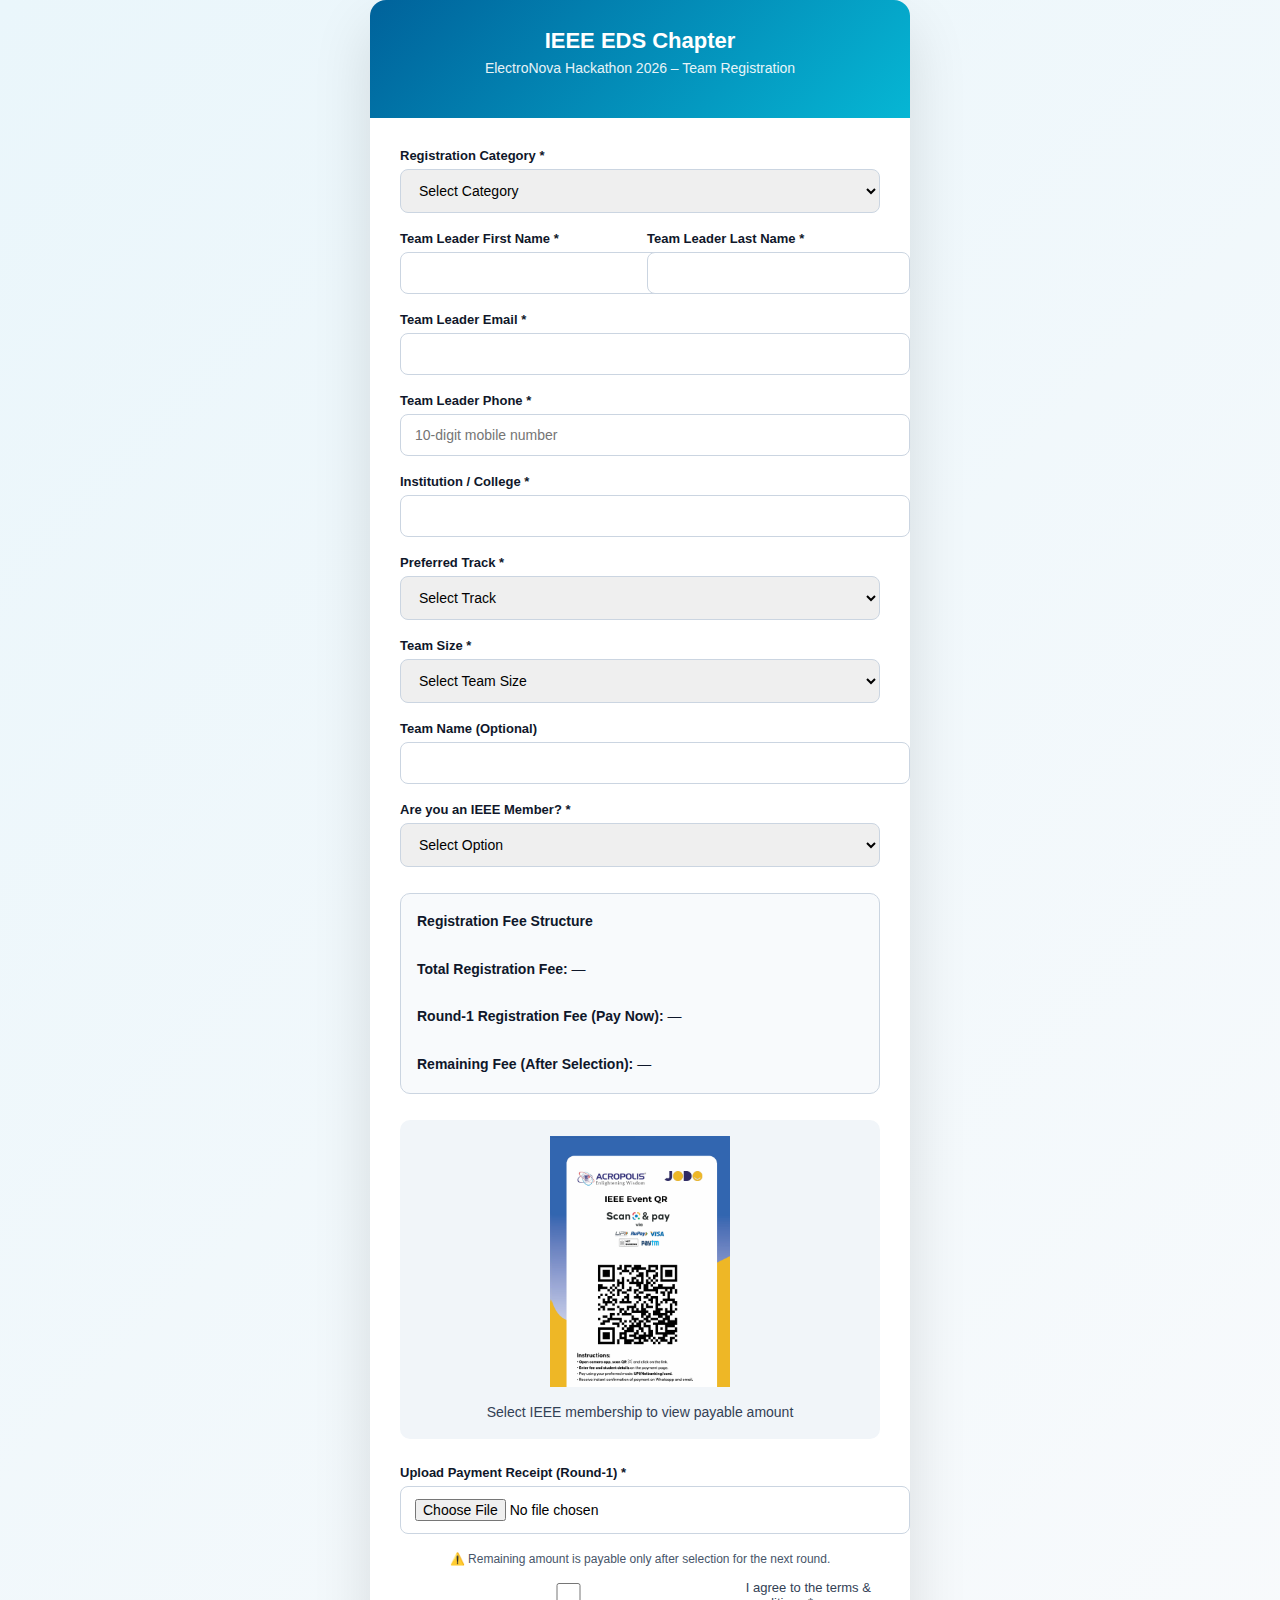
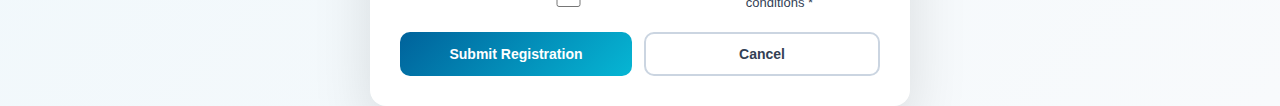
<file: registration.html>
<!DOCTYPE html>
<html lang="en">
<head>
  <meta charset="UTF-8" />
  <title>ElectroNova Hackathon 2026 | Team Registration</title>
  <meta name="viewport" content="width=device-width, initial-scale=1.0" />

  <meta name="description" content="Team registration page for IEEE EDS ElectroNova Hackathon 2026">
  <meta name="author" content="IEEE EDS Chapter">

  <style>
    body {
      margin: 0;
      font-family: 'Inter', sans-serif;
      background: linear-gradient(135deg, #eaf6fb, #f8fafc);
      display: flex;
      justify-content: center;
      align-items: center;
      min-height: 100vh;
    }

    .form-container {
      width: 100%;
      max-width: 540px;
      background: #ffffff;
      border-radius: 16px;
      box-shadow: 0 25px 60px rgba(0,0,0,0.12);
      overflow: hidden;
    }

    .form-header {
      background: linear-gradient(135deg, #00629B, #06b6d4);
      color: #ffffff;
      text-align: center;
      padding: 28px 22px;
    }

    .form-header h2 {
      margin: 0;
      font-size: 22px;
      font-weight: 700;
    }

    .form-header p {
      margin-top: 6px;
      font-size: 14px;
      opacity: 0.9;
    }

    form {
      padding: 30px;
    }

    .form-group {
      margin-bottom: 18px;
    }

    label {
      display: block;
      font-size: 13px;
      font-weight: 600;
      margin-bottom: 6px;
      color: #0f172a;
    }

    input, select {
      width: 100%;
      padding: 12px 14px;
      border-radius: 8px;
      border: 1px solid #cbd5e1;
      font-size: 14px;
      outline: none;
    }

    input:focus, select:focus {
      border-color: #06b6d4;
    }

    .row {
      display: grid;
      grid-template-columns: 1fr 1fr;
      gap: 14px;
    }

    .qr-box {
      margin: 26px 0;
      padding: 16px;
      border-radius: 10px;
      background: #f1f5f9;
      text-align: center;
    }

    .qr-box img {
      width: 180px;
      margin-bottom: 10px;
    }

    .qr-box p {
      font-size: 14px;
      color: #334155;
      margin: 0;
      line-height: 1.6;
    }

    .checkbox {
      display: flex;
      gap: 10px;
      font-size: 13px;
      color: #334155;
      margin-bottom: 22px;
    }

    .actions {
      display: flex;
      gap: 12px;
    }

    button {
      flex: 1;
      padding: 12px;
      border-radius: 10px;
      border: none;
      font-weight: 600;
      cursor: pointer;
      font-size: 14px;
    }

    .submit {
      background: linear-gradient(135deg, #00629B, #06b6d4);
      color: white;
    }

    .cancel {
      background: transparent;
      border: 2px solid #cbd5e1;
      color: #334155;
    }

    @media (max-width: 600px) {
      .row {
        grid-template-columns: 1fr;
      }
    }
  </style>
</head>

<body>

<div class="form-container">

  <div class="form-header">
    <h2>IEEE EDS Chapter</h2>
    <p>ElectroNova Hackathon 2026 – Team Registration</p>
  </div>

  <form id="registrationForm">

    <div class="form-group">
      <label>Registration Category *</label>
      <select required>
        <option value="">Select Category</option>
        <option>UG Student</option>
        <option>PG Student</option>
        <option>Diploma Student</option>
      </select>
    </div>

    <div class="row">
      <div class="form-group">
        <label>Team Leader First Name *</label>
        <input type="text" required>
      </div>
      <div class="form-group">
        <label>Team Leader Last Name *</label>
        <input type="text" required>
      </div>
    </div>

    <div class="form-group">
      <label>Team Leader Email *</label>
      <input type="email" required>
    </div>

    <div class="form-group">
      <label>Team Leader Phone *</label>
      <input type="tel" placeholder="10-digit mobile number" required>
    </div>

    <div class="form-group">
      <label>Institution / College *</label>
      <input type="text" required>
    </div>

    <div class="form-group">
      <label>Preferred Track *</label>
      <select required>
        <option value="">Select Track</option>
        <option>Robotics</option>
        <option>VLSI & Electron Devices</option>
        <option>IoT Systems</option>
      </select>
    </div>

    <div class="form-group">
      <label>Team Size *</label>
      <select required>
        <option value="">Select Team Size</option>
        <option>2 Members</option>
        <option>3 Members</option>
        <option>4 Members</option>
      </select>
    </div>

    <div class="form-group">
      <label>Team Name (Optional)</label>
      <input type="text">
    </div>

    <!-- IEEE MEMBERSHIP -->
    <div class="form-group">
      <label>Are you an IEEE Member? *</label>
      <select id="ieeeMember" required>
        <option value="">Select Option</option>
        <option value="yes">Yes, IEEE Member</option>
        <option value="no">No, Not an IEEE Member</option>
      </select>
    </div>

    <div class="form-group" id="ieeeIdBox" style="display:none;">
      <label>IEEE Membership Number *</label>
      <input type="text" id="ieeeIdInput">
    </div>

    <!-- FEE STRUCTURE -->
    <div class="qr-box" style="background:#f8fafc; border:1px solid #cbd5e1; text-align:left;">
      <p style="font-size:14px; color:#0f172a; line-height:1.7;">
        <strong>Registration Fee Structure</strong><br><br>

        <strong>Total Registration Fee:</strong>
        <span id="totalFee">—</span><br><br>

        <strong>Round-1 Registration Fee (Pay Now):</strong>
        <span id="round1Fee">—</span><br><br>

        <strong>Remaining Fee (After Selection):</strong>
        <span id="remainingFee">—</span>
      </p>
    </div>

    <!-- PAYMENT QR -->
    <div class="qr-box">
      <img src="assets/images/payment-qr.png" alt="Round-1 Payment QR Code">
      <p id="qrFeeText">
        Select IEEE membership to view payable amount
      </p>
    </div>

    <div class="form-group">
      <label>Upload Payment Receipt (Round-1) *</label>
      <input type="file" accept=".jpg,.png,.pdf" required>
    </div>

    <p style="font-size:12px; color:#475569; text-align:center; margin-bottom:14px;">
      ⚠️ Remaining amount is payable only after selection for the next round.
    </p>

    <div class="checkbox">
      <input type="checkbox" required>
      <span>I agree to the terms & conditions *</span>
    </div>

    <div class="actions">
      <button type="submit" class="submit">Submit Registration</button>
      <button type="reset" class="cancel">Cancel</button>
    </div>

  </form>

</div>

<script src="script.js"></script>
</body>
</html>
</file>
